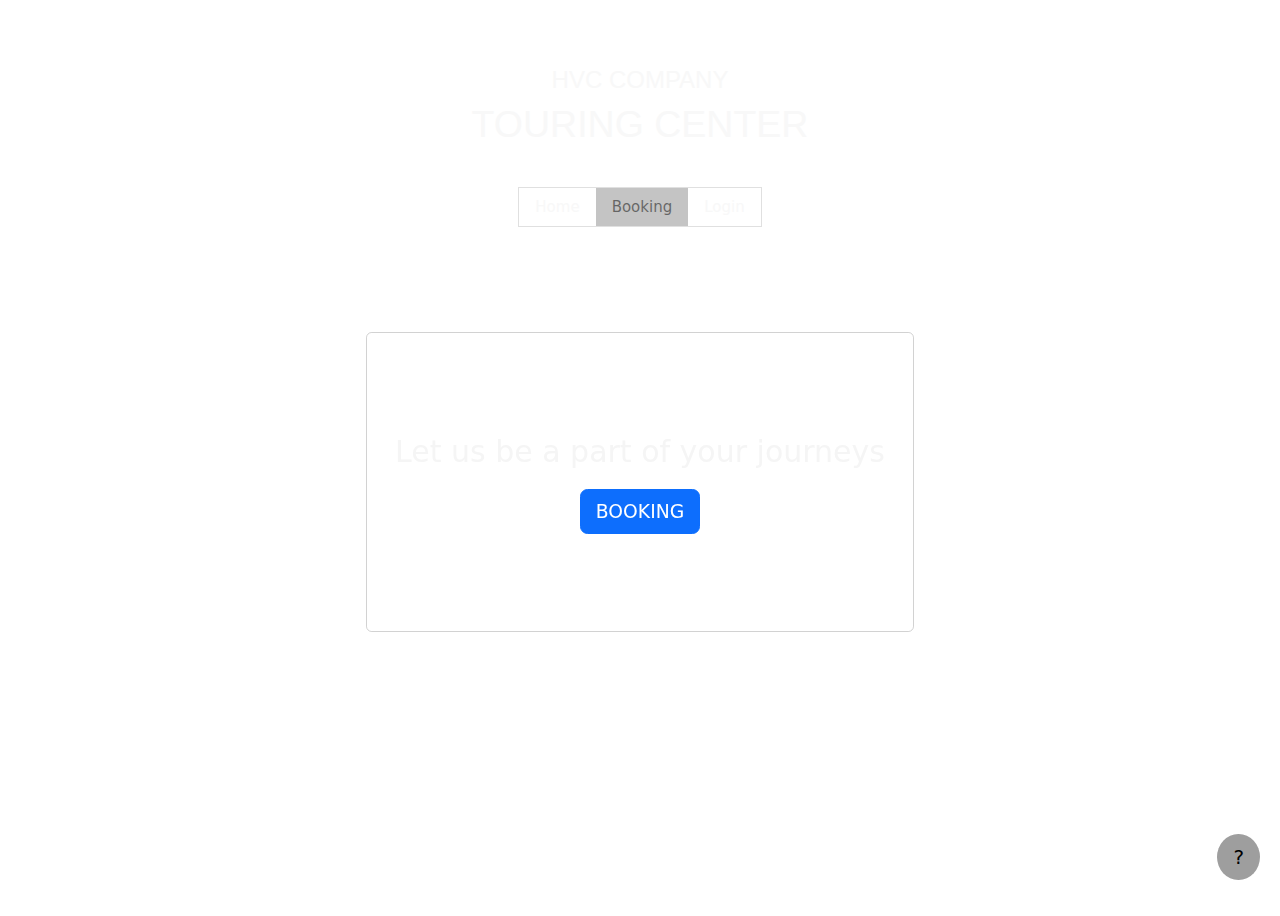
<file: index.html>
<!DOCTYPE html>
<html lang="en">

<head>
    <title>W3.CSS Template</title>
    <meta charset="UTF-8">
    <meta name="viewport" content="width=device-width, initial-scale=1">
    <link rel="stylesheet" href="https://www.w3schools.com/w3css/4/w3.css">
    <link rel="stylesheet" href="https://fonts.googleapis.com/css?family=Raleway">
    <link rel="stylesheet" href="https://cdnjs.cloudflare.com/ajax/libs/font-awesome/4.7.0/css/font-awesome.min.css">
    <link rel="stylesheet" href="https://cdn.jsdelivr.net/npm/bootstrap@5.3.2/dist/css/bootstrap.min.css">
    <script src="https://cdn.jsdelivr.net/npm/@popperjs/core@2.11.8/dist/umd/popper.min.js"
        integrity="sha384-I7E8VVD/ismYTF4hNIPjVp/Zjvgyol6VFvRkX/vR+Vc4jQkC+hVqc2pM8ODewa9r"
        crossorigin="anonymous"></script>
    <script src="https://cdn.jsdelivr.net/npm/bootstrap@5.3.2/dist/js/bootstrap.min.js"
        integrity="sha384-BBtl+eGJRgqQAUMxJ7pMwbEyER4l1g+O15P+16Ep7Q9Q+zqX6gSbd85u4mG4QzX+"
        crossorigin="anonymous"></script>
    <script src="https://cdn.jsdelivr.net/npm/bootstrap@5.3.2/dist/js/bootstrap.bundle.min.js"></script>
    <link rel="stylesheet" href="st.css">
    <style>
        /* Add this style to your existing CSS or update the <a> tag style */
        .w3-bar-item.w3-button.w3-circle.w3-hover-opacity.w3-grey {
            font-size: 20px;
            text-decoration: none;
            position: fixed;
            bottom: 20px;
            right: 20px;
            z-index: 999;
            /* Ensure it appears above other elements */
        }
    </style>
</head>

<body>
    <!-- !PAGE CONTENT! -->
    <div class="container">
        <!-- Container for centering content -->
        <div class="container">
            <!-- Header -->
            <header class="w3-panel w3-center w3-opacity" style="padding: 50px 0;">
                <h1 class="w3-xlarge">HVC COMPANY</h1>
                <h1>TOURING CENTER</h1>
                <div class="w3-padding-32">
                    <div class="w3-bar w3-border">
                        <a href="index.html" class="w3-bar-item w3-button">Home</a>
                        <a href="Book.html" class="w3-bar-item w3-button w3-grey">Booking</a>
                        <a href="Login.html" class="w3-bar-item w3-button">Login</a>
                    </div>
                </div>
            </header>
            <!-- Floating "?" button -->
            <a href="index.html" class="w3-bar-item w3-button w3-circle w3-hover-opacity w3-grey">?</a>
        </div>
        <div class="container" style="display: flex; align-items: center; justify-content: center;">
            <div class="card text-center"
                style="background-color: transparent; backdrop-filter: blur(10px); width: 50%; height: 300px;">
                <div class="card-body"
                    style="display: flex; flex-direction: column; justify-content: center; align-items: center; font-size: 30px; color: whitesmoke;">
                    <p class="card-text">Let us be a part of your journeys</p>
                    <a href="Book.html" class="btn btn-primary btn-lg">BOOKING</a>
                </div>
            </div>
        </div>
    </div>
</body>

</html>
</file>
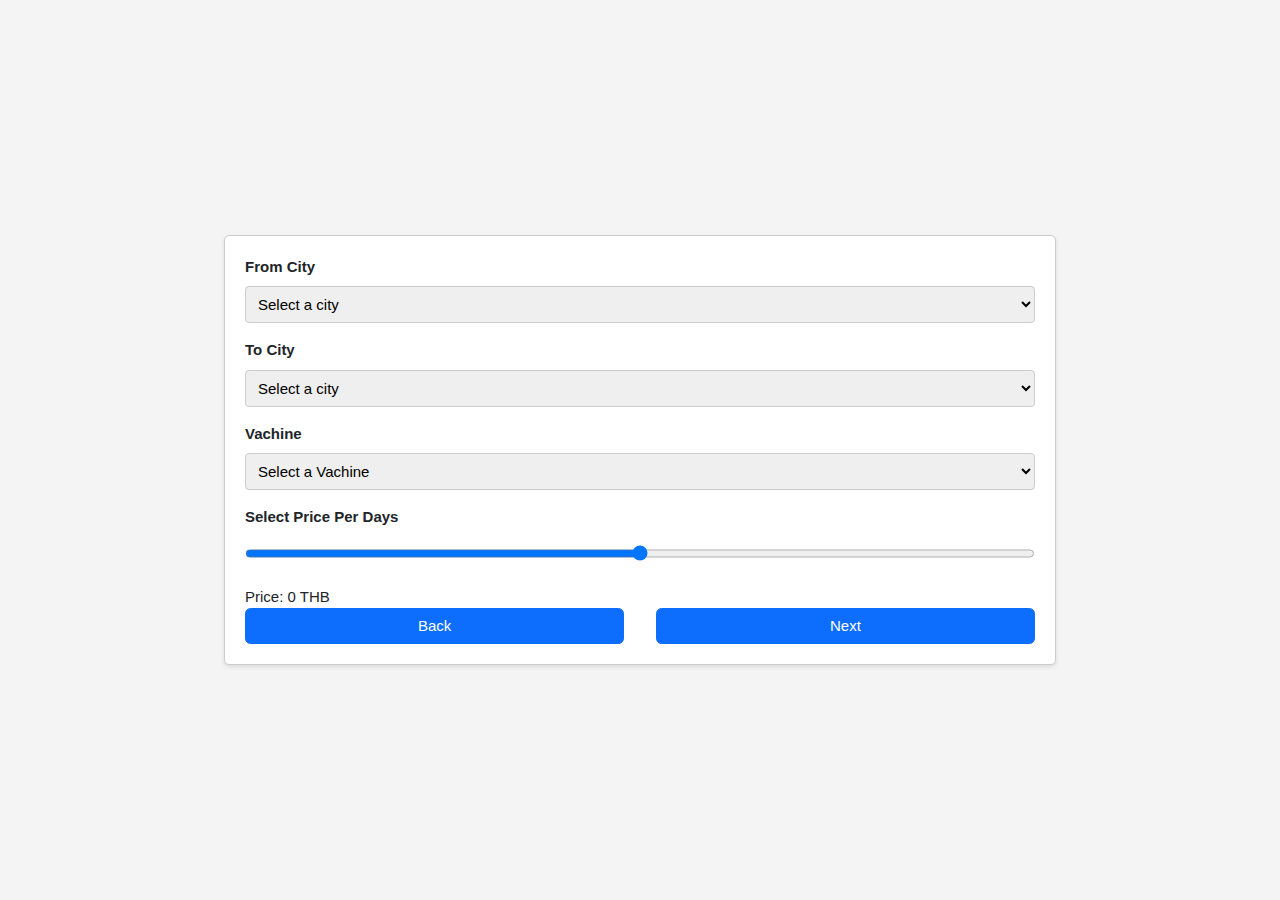
<file: Book.html>
<!DOCTYPE html>
<html lang="en">

<head>
    <meta charset="UTF-8">
    <meta name="viewport" content="width=device-width, initial-scale=1">
    <title>HVC Booking</title>
    <link rel="stylesheet" href="https://www.w3schools.com/w3css/4/w3.css">
    <link rel="stylesheet" href="https://cdnjs.cloudflare.com/ajax/libs/font-awesome/4.7.0/css/font-awesome.min.css">
    <link rel="stylesheet" href="https://cdn.jsdelivr.net/npm/bootstrap@5.3.2/dist/css/bootstrap.min.css">
    <script src="https://cdn.jsdelivr.net/npm/@popperjs/core@2.11.8/dist/umd/popper.min.js"
        integrity="sha384-I7E8VVD/ismYTF4hNIPjVp/Zjvgyol6VFvRkX/vR+Vc4jQkC+hVqc2pM8ODewa9r"
        crossorigin="anonymous"></script>
    <script src="https://cdn.jsdelivr.net/npm/bootstrap@5.3.2/dist/js/bootstrap.min.js"
        integrity="sha384-BBtl+eGJRgqQAUMxJ7pMwbEyER4l1g+O15P+16Ep7Q9Q+zqX6gSbd85u4mG4QzX+"
        crossorigin="anonymous"></script>
    <style>
        body {
            margin: 0;
            height: 100vh;
            display: flex;
            justify-content: center;
            align-items: center;
            font-family: 'Arial', sans-serif;
            background-color: #f4f4f4;
        }

        .box {
            width: 65%;
            padding: 20px;
            border: 1px solid #ccc;
            border-radius: 5px;
            background-color: #fff;
            box-shadow: 0 2px 4px rgba(0, 0, 0, 0.1);
        }

        label {
            display: block;
            margin-bottom: 8px;
            font-weight: bold;
        }

        #from-city,
        #to-city,
        #vachine {
            width: 100%;
            padding: 8px;
            margin-bottom: 16px;
            border: 1px solid #ccc;
            border-radius: 4px;
            box-sizing: border-box;
        }

        #price-range {
            width: 100%;
            margin-bottom: 16px;
        }

        p {
            margin: 0;
        }

        .btn-container {
            display: flex;
            justify-content: space-between;
        }

        .btn {
            width: 48%;
            /* Adjust the width as needed */
        }
    </style>
</head>

<body>
    <div class="box">
        <label for="from-city">From City</label>
        <select id="from-city" class="w3-select">
            <option value="" disabled selected>Select a city</option>
            <option value="bangkok">Bangkok</option>
            <option value="phuket">Phuket</option>
            <option value="hua-hin">Hua Hin</option>
        </select>

        <label for="to-city">To City</label>
        <select id="to-city" class="w3-select">
            <option value="" disabled selected>Select a city</option>
            <option value="bangkok">Bangkok</option>
            <option value="phuket">Phuket</option>
            <option value="hua-hin">Hua Hin</option>
        </select>

        <label for="vachine">Vachine</label>
        <select id="vachine" class="w3-select" onchange="updatePriceRange()">
            <option value="" disabled selected>Select a Vachine</option>
            <option value="van">Van</option>
            <option value="car">Car</option>
            <option value="helicopter">Helicopter</option>
        </select>

        <label for="price-range">Select Price Per Days</label>
        <input type="range" id="price-range" class="w3-input">
        <p>Price: <span id="price-value">0</span> THB</p>

        <div class="btn-container">
            <button type="button" class="btn btn-primary" onclick="window.location.href = 'index.html'">Back</button>
            <button type="button" class="btn btn-primary" onclick="next()">Next</button>
        </div>
    </div>

    <script>
        const priceRange = document.getElementById('price-range');
        const priceValue = document.getElementById('price-value');

        function updatePriceRange() {
            const vachine = document.getElementById('vachine').value;

            if (vachine === 'van') {
                priceRange.min = 1300;
                priceRange.max = 2500;
            } else if (vachine === 'car') {
                priceRange.min = 4000;
                priceRange.max = 6000;
            } else if (vachine === 'helicopter') {
                priceRange.min = 50000;
                priceRange.max = 100000;
            }

            // Set the initial value to the minimum
            priceRange.value = priceRange.min;
            priceValue.textContent = priceRange.min;
        }

        priceRange.addEventListener('input', function () {
            priceValue.textContent = this.value;
        });

        function next() {
            const vachine = document.getElementById('vachine').value;

            // ตรวจสอบว่าผู้ใช้เลือก Vachine หรือไม่
            if (vachine === '') {
                alert('Please select a Vachine before proceeding.');
                return; // ยกเลิกการดำเนินการถัดไปถ้ายังไม่ได้เลือก Vachine
            }

            // ถ้าผู้ใช้เลือก Vachine แล้วให้เปลี่ยนหน้าตาม Vachine ที่เลือก
            if (vachine === 'van') {
                window.location.href = 'van.html';
            } else if (vachine === 'helicopter') {
                window.location.href = 'helicopter.html';
            } else {
                window.location.href = 'car.html';
            }
        }

    </script>
</body>

</html>
</file>
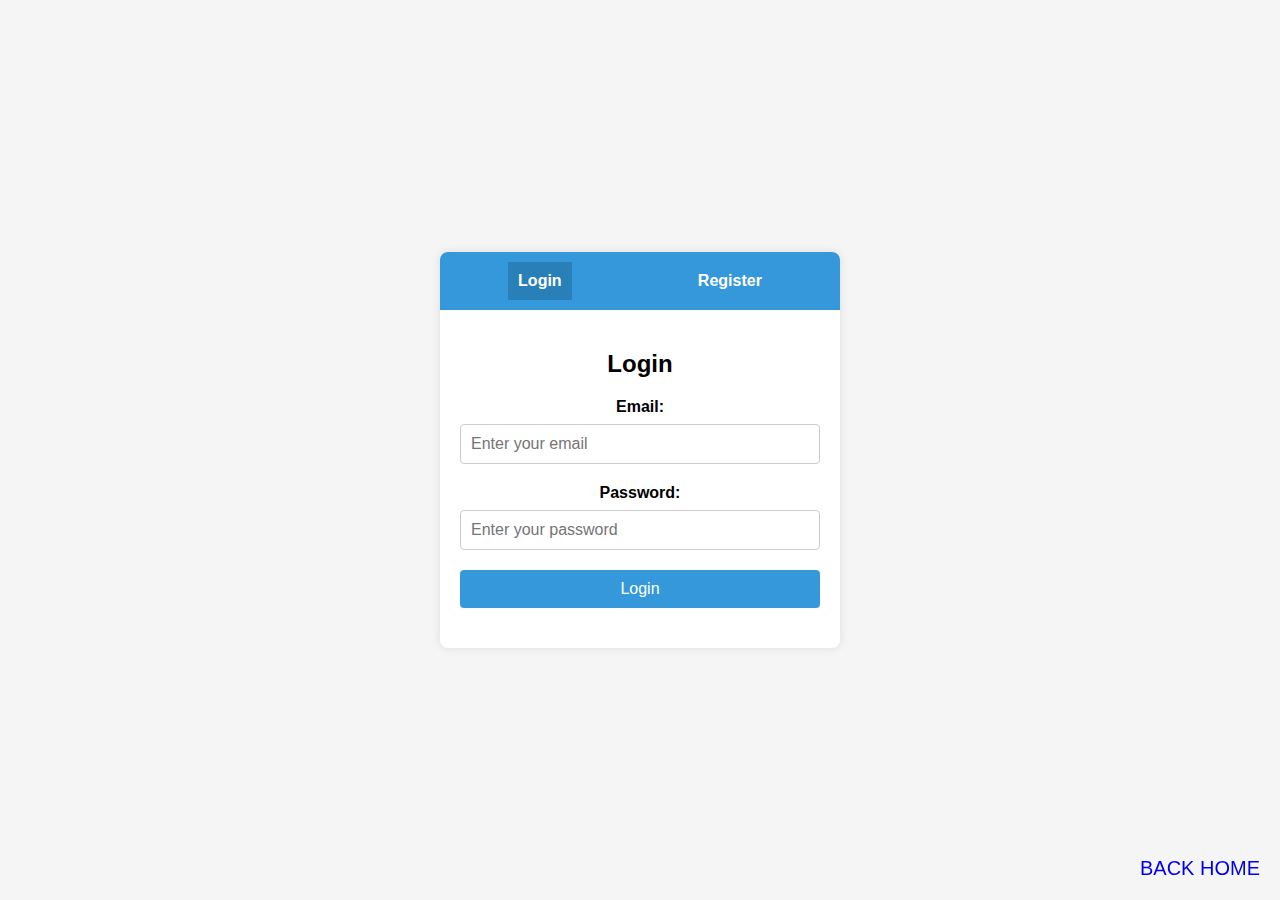
<file: Login.html>
<!DOCTYPE html>
<html lang="en">

<head>
    <meta charset="UTF-8">
    <meta name="viewport" content="width=device-width, initial-scale=1.0">
    <title>Login and Register</title>
    <style>
        body {
            font-family: Arial, sans-serif;
            margin: 0;
            padding: 0;
            display: flex;
            justify-content: center;
            align-items: center;
            height: 100vh;
            background-color: #f5f5f5;
        }

        .container {
            background-color: #fff;
            box-shadow: 0 0 10px rgba(0, 0, 0, 0.1);
            border-radius: 8px;
            overflow: hidden;
            width: 400px;
            max-width: 100%;
            text-align: center;
        }

        .tabs {
            display: flex;
            justify-content: space-around;
            align-items: center;
            background-color: #3498db;
            color: #fff;
            padding: 10px;
        }

        .tab-button {
            cursor: pointer;
            padding: 10px;
            border: none;
            outline: none;
            background: none;
            color: inherit;
            font-size: 16px;
            font-weight: 600;
        }

        .active-tab {
            background-color: #2980b9;
        }

        .content {
            padding: 20px;
        }

        .form-group {
            margin-bottom: 20px;
        }

        .form-group label {
            display: block;
            margin-bottom: 8px;
            font-weight: bold;
        }

        .form-group input {
            width: 100%;
            padding: 10px;
            border: 1px solid #ccc;
            border-radius: 4px;
            box-sizing: border-box;
            font-size: 16px;
        }

        .form-group button {
            width: 100%;
            padding: 10px;
            background-color: #3498db;
            color: #fff;
            border: none;
            border-radius: 4px;
            cursor: pointer;
            font-size: 16px;
        }
    </style>
</head>

<body>
    <div class="container">
        <div class="tabs">
            <button class="tab-button active-tab" onclick="changeTab('login')">Login</button>
            <button class="tab-button" onclick="changeTab('register')">Register</button>
        </div>
        <div class="content">
            <div id="loginTab">
                <h2>Login</h2>
                <div class="form-group">
                    <label for="loginEmail">Email:</label>
                    <input type="email" id="loginEmail" placeholder="Enter your email">
                </div>
                <div class="form-group">
                    <label for="loginPassword">Password:</label>
                    <input type="password" id="loginPassword" placeholder="Enter your password">
                </div>
                <div class="form-group">
                    <button onclick="login()">Login</button>
                </div>
            </div>
            <div id="registerTab" style="display: none;">
                <h2>Register</h2>
                <div class="form-group">
                    <label for="registerName">Name:</label>
                    <input type="text" id="registerName" placeholder="Enter your name">
                </div>
                <div class="form-group">
                    <label for="registerEmail">Email:</label>
                    <input type="email" id="registerEmail" placeholder="Enter your email">
                </div>
                <div class="form-group">
                    <label for="registerPassword">Phone:</label>
                    <input type="password" id="registerPassword" placeholder="Enter your password">
                </div>
                <div class="form-group">
                    <label for="registerPassword">Password:</label>
                    <input type="password" id="registerPassword" placeholder="Enter your password">
                </div>
                <div class="form-group">
                    <button onclick="register()">Register</button>
                </div>
            </div>
            <a href="index.html" class="w3-bar-item w3-button w3-circle w3-hover-opacity w3-grey"
            style="font-size: 20px; text-decoration: none; position: fixed; bottom: 20px; right: 20px;">BACK HOME</a>
        </div>
    </div>

    <script>
        function changeTab(tabName) {
            document.getElementById('loginTab').style.display = tabName === 'login' ? 'block' : 'none';
            document.getElementById('registerTab').style.display = tabName === 'register' ? 'block' : 'none';
            document.querySelector('.tab-button.active-tab').classList.remove('active-tab');
            document.querySelector(`.tab-button:contains(${tabName})`).classList.add('active-tab');
        }

        function login() {
            // Add login logic here
            alert('Login button clicked!');
        }

        function register() {
            // Add register logic here
            alert('Register button clicked!');
        }
    </script>
</body>

</html>
</file>
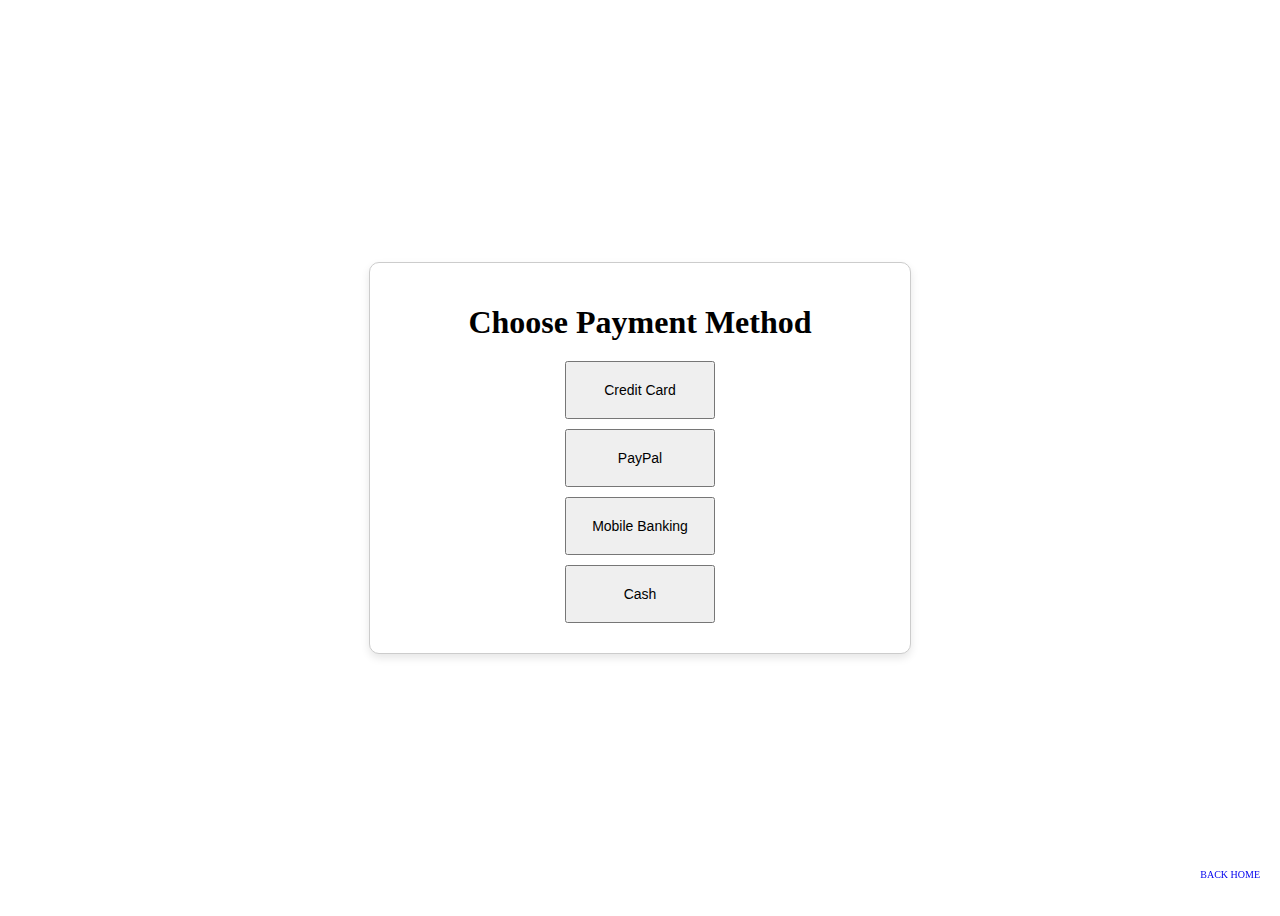
<file: pay.html>
<!DOCTYPE html>
<html lang="en">
<head>
    <meta charset="UTF-8">
    <meta name="viewport" content="width=device-width, initial-scale=1.0">
    <title>Payment Method</title>
    <style>
        .container {
            display: flex;
            justify-content: center;
            align-items: center;
            height: 100vh;
        }
        .box {
            width: 500px;
            height: 350px;
            display: flex;
            flex-direction: column;
            justify-content: center;
            align-items: center;
            border: 1px solid #ccc;
            border-radius: 10px;
            padding: 20px;
            background-color: #fff;
            box-shadow: 0 4px 8px rgba(0, 0, 0, 0.1);
        }
        .box h1 {
            margin-bottom: 20px;
        }
        .box button {
            width: 150px;
            height: 150px;
            margin-bottom: 10px;
            padding: 10px 20px;
            font-size: 14px;
            cursor: pointer;
        }
        .back-btn {
            font-size: 10px;
            text-decoration: none;
            position: fixed;
            bottom: 20px;
            right: 20px;
        }
    </style>
</head>
<body>
    <div class="container">
        <div class="box">
            <h1>Choose Payment Method</h1>
            <button onclick="payWithCreditCard()">Credit Card</button>
            <button onclick="payWithPayPal()">PayPal</button>
            <button onclick="payWithMobileBanking()">Mobile Banking</button>
            <button onclick="paycash()">Cash</button>
        </div>
    </div>
    <a href="index.html" class="back-btn w3-bar-item w3-button w3-circle w3-hover-opacity w3-grey">BACK HOME</a>
</body>
</html>
</file>
<file: st.css>
body {
    background-image: url('https://static.independent.co.uk/2022/04/26/15/Bangkok-Wat%20Arun%20Ratchawararam%20Ratchaworamahawihan%20%28วัดอรุณราชวรารามราชวรมหาวิหาร%29%20191054MC.jpg');
    background-size: cover;
    height: 100vh;
    margin: 0;
    color: #f4f4f4;
}
</file>
